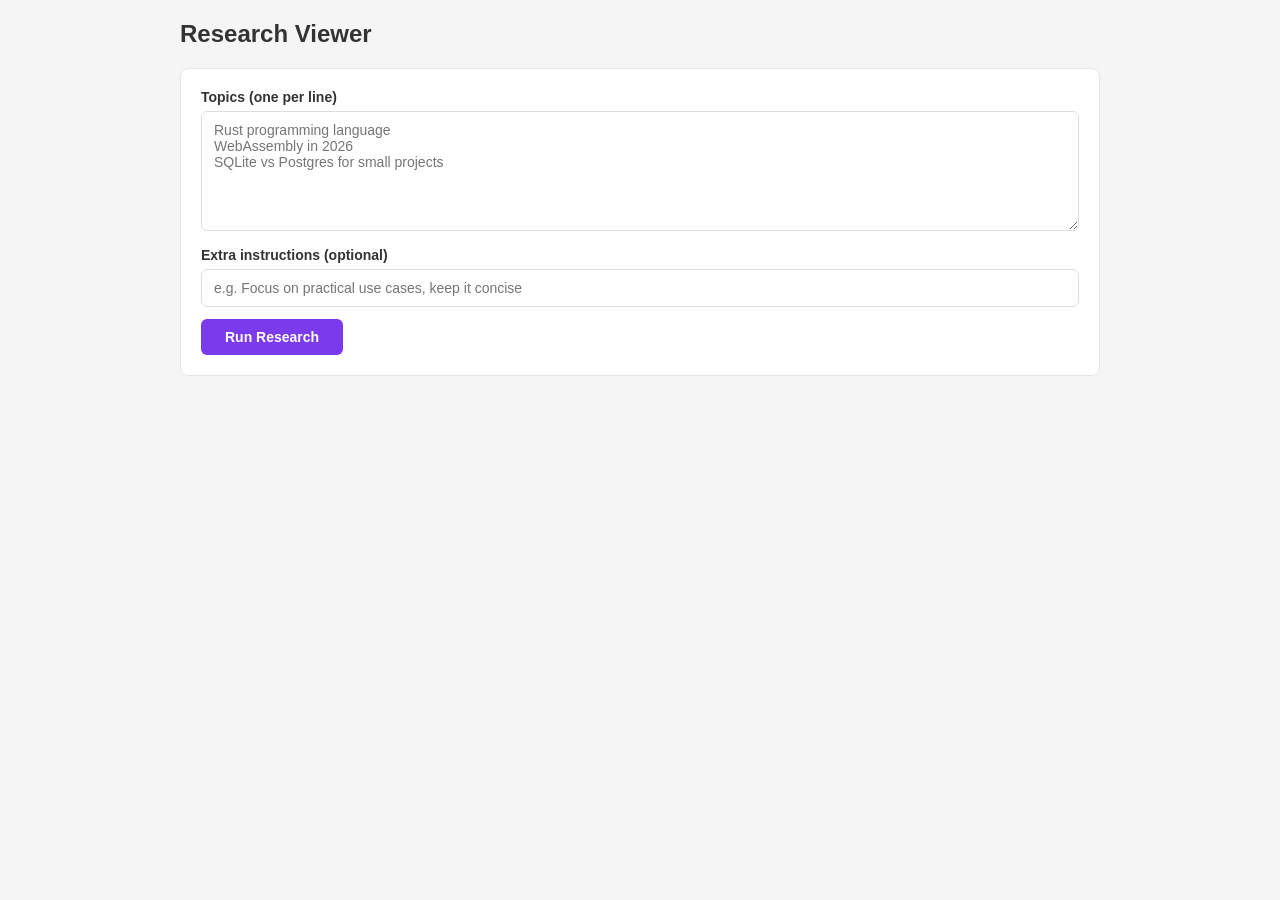
<file: test2-research/ui/index.html>
<!DOCTYPE html>
<html lang="en">
<head>
    <meta charset="UTF-8">
    <meta name="viewport" content="width=device-width, initial-scale=1.0">
    <title>Test 2 — Research Viewer</title>
    <style>
        * { box-sizing: border-box; margin: 0; padding: 0; }
        body { font-family: -apple-system, BlinkMacSystemFont, "Segoe UI", sans-serif; background: #f5f5f5; color: #333; padding: 20px; max-width: 960px; margin: 0 auto; }
        h1 { margin-bottom: 20px; font-size: 1.5rem; }

        .input-section { background: white; border-radius: 8px; padding: 20px; border: 1px solid #e5e5e5; margin-bottom: 20px; }
        .input-section label { font-weight: 600; font-size: 14px; display: block; margin-bottom: 6px; }
        .input-section textarea { width: 100%; min-height: 120px; padding: 10px 12px; border: 1px solid #ddd; border-radius: 6px; font-size: 14px; font-family: inherit; resize: vertical; margin-bottom: 12px; }
        .input-section input[type="text"] { width: 100%; padding: 10px 12px; border: 1px solid #ddd; border-radius: 6px; font-size: 14px; margin-bottom: 12px; }

        .btn-row { display: flex; gap: 10px; align-items: center; }
        .btn-research { padding: 10px 24px; background: #7c3aed; color: white; border: none; border-radius: 6px; cursor: pointer; font-size: 14px; font-weight: 600; }
        .btn-research:hover { background: #6d28d9; }
        .btn-research:disabled { background: #c4b5fd; cursor: not-allowed; }
        .status { font-size: 13px; color: #666; }

        .results { background: white; border-radius: 8px; padding: 24px; border: 1px solid #e5e5e5; display: none; }
        .results.visible { display: block; }
        .results-header { display: flex; justify-content: space-between; align-items: center; margin-bottom: 16px; border-bottom: 1px solid #eee; padding-bottom: 12px; }
        .results-header h2 { font-size: 1.1rem; }
        .results-meta { font-size: 12px; color: #888; }

        .tab-bar { display: flex; gap: 4px; margin-bottom: 16px; }
        .tab { padding: 6px 14px; border: 1px solid #ddd; border-radius: 4px; background: white; cursor: pointer; font-size: 13px; }
        .tab.active { background: #7c3aed; color: white; border-color: #7c3aed; }

        .markdown-body { line-height: 1.7; font-size: 15px; }
        .markdown-body h2 { margin-top: 24px; margin-bottom: 8px; font-size: 1.2rem; color: #1e293b; }
        .markdown-body h3 { margin-top: 16px; margin-bottom: 6px; font-size: 1rem; }
        .markdown-body p { margin-bottom: 10px; }
        .markdown-body ul, .markdown-body ol { margin-bottom: 10px; padding-left: 24px; }
        .markdown-body li { margin-bottom: 4px; }
        .markdown-body a { color: #2563eb; }
        .markdown-body code { background: #f1f5f9; padding: 2px 6px; border-radius: 3px; font-size: 13px; }
        .markdown-body pre { background: #1e293b; color: #e2e8f0; padding: 16px; border-radius: 6px; overflow-x: auto; margin-bottom: 12px; }
        .markdown-body pre code { background: none; padding: 0; color: inherit; }
        .markdown-body strong { font-weight: 600; }
        .markdown-body blockquote { border-left: 3px solid #7c3aed; padding-left: 12px; color: #666; margin-bottom: 10px; }

        .raw-body { white-space: pre-wrap; font-family: "SF Mono", Monaco, monospace; font-size: 13px; background: #f8fafc; padding: 16px; border-radius: 6px; display: none; }
    </style>
</head>
<body>
    <h1>Research Viewer</h1>

    <div class="input-section">
        <label>Topics (one per line)</label>
        <textarea id="topics" placeholder="Rust programming language
WebAssembly in 2026
SQLite vs Postgres for small projects"></textarea>
        <label>Extra instructions (optional)</label>
        <input type="text" id="extra" placeholder="e.g. Focus on practical use cases, keep it concise">
        <div class="btn-row">
            <button class="btn-research" id="btn-run" onclick="runResearch()">Run Research</button>
            <span class="status" id="status"></span>
        </div>
    </div>

    <div class="results" id="results">
        <div class="results-header">
            <h2>Results</h2>
            <span class="results-meta" id="results-meta"></span>
        </div>
        <div class="tab-bar">
            <div class="tab active" onclick="showTab('rendered')">Rendered</div>
            <div class="tab" onclick="showTab('raw')">Raw Markdown</div>
        </div>
        <div class="markdown-body" id="rendered"></div>
        <div class="raw-body" id="raw"></div>
    </div>

    <script src="app.js"></script>
</body>
</html>
</file>
